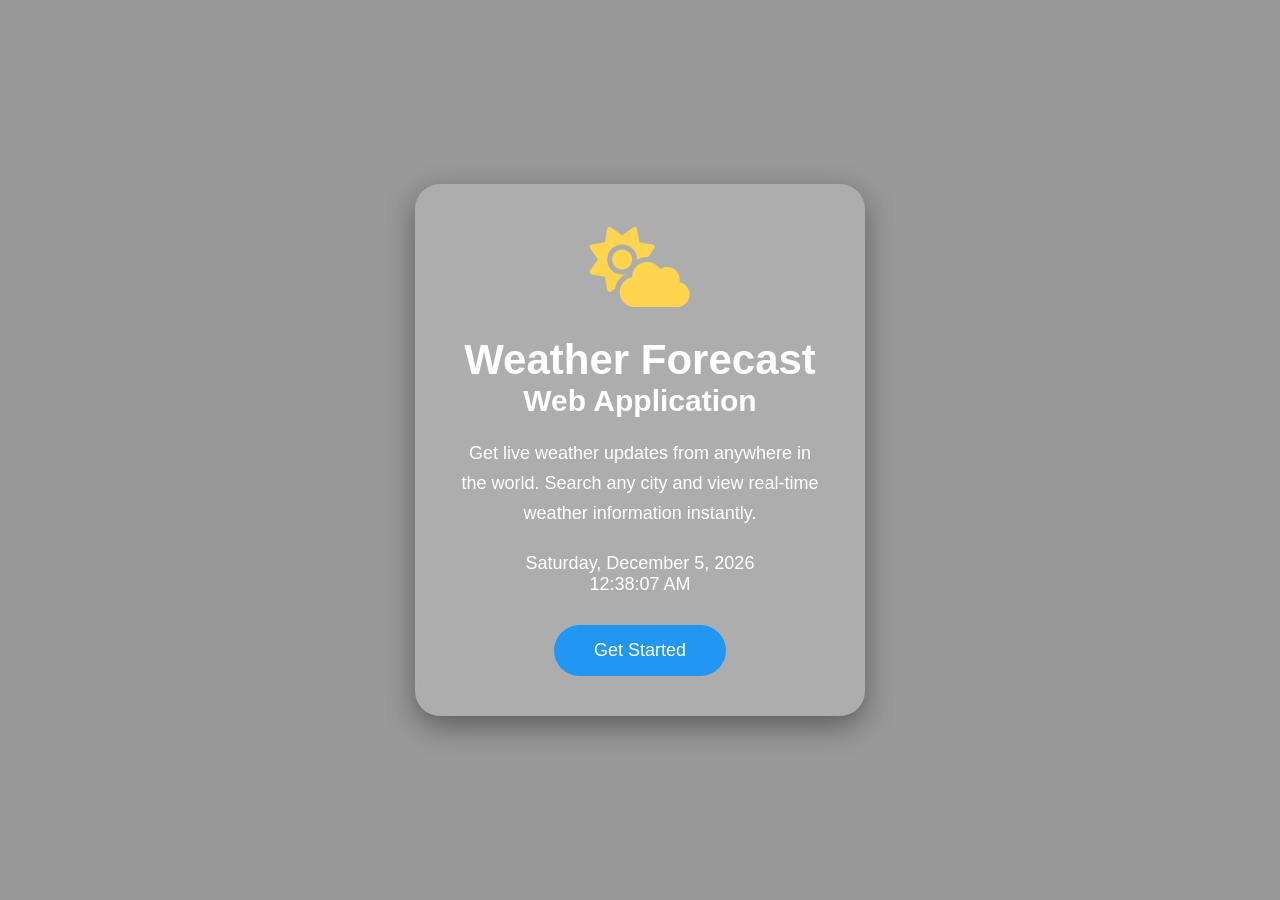
<file: index.html>
<!DOCTYPE html>
<html lang="en">
<head>
<meta charset="UTF-8">
<meta name="viewport" content="width=device-width, initial-scale=1.0">
<title>Weather Forecast Web Application</title>
<link rel="stylesheet" href="style.css">
<link rel="stylesheet" href="https://cdnjs.cloudflare.com/ajax/libs/font-awesome/6.6.0/css/all.min.css">
</head>

<body>

<div class="overlay">

<div class="container">

<div class="logo">
<i class="fa-solid fa-cloud-sun"></i>
</div>

<h1>Weather Forecast</h1>

<h2>Web Application</h2>

<p>
Get live weather updates from anywhere in the world.
Search any city and view real-time weather information instantly.
</p>

<div id="datetime"></div>

<button id="startBtn">
Get Started
</button>

</div>

</div>

<script src="script.js"></script>

</body>
</html>
</file>
<file: style.css>
*{
margin:0;
padding:0;
box-sizing:border-box;
font-family:Arial,sans-serif;
}

body{
height:100vh;
background:url("https://images.unsplash.com/photo-1501973801540-537f08ccae7b");
background-size:cover;
background-position:center;
display:flex;
justify-content:center;
align-items:center;
}

.overlay{
width:100%;
height:100%;
background:rgba(0,0,0,0.4);
display:flex;
justify-content:center;
align-items:center;
}

.container{
width:450px;
padding:40px;
text-align:center;
background:rgba(255,255,255,0.2);
backdrop-filter:blur(15px);
border-radius:25px;
box-shadow:0 10px 30px rgba(0,0,0,.4);
color:white;
}

.logo{
font-size:80px;
margin-bottom:20px;
color:#FFD54F;
}

h1{
font-size:42px;
}

h2{
font-size:30px;
margin-bottom:20px;
}

p{
font-size:18px;
line-height:30px;
margin-bottom:25px;
}

#datetime{
font-size:18px;
margin-bottom:30px;
}

button{
padding:15px 40px;
font-size:18px;
border:none;
border-radius:50px;
background:#2196F3;
color:white;
cursor:pointer;
transition:.3s;
}

button:hover{
background:#1565C0;
transform:scale(1.05);
}
</file>
